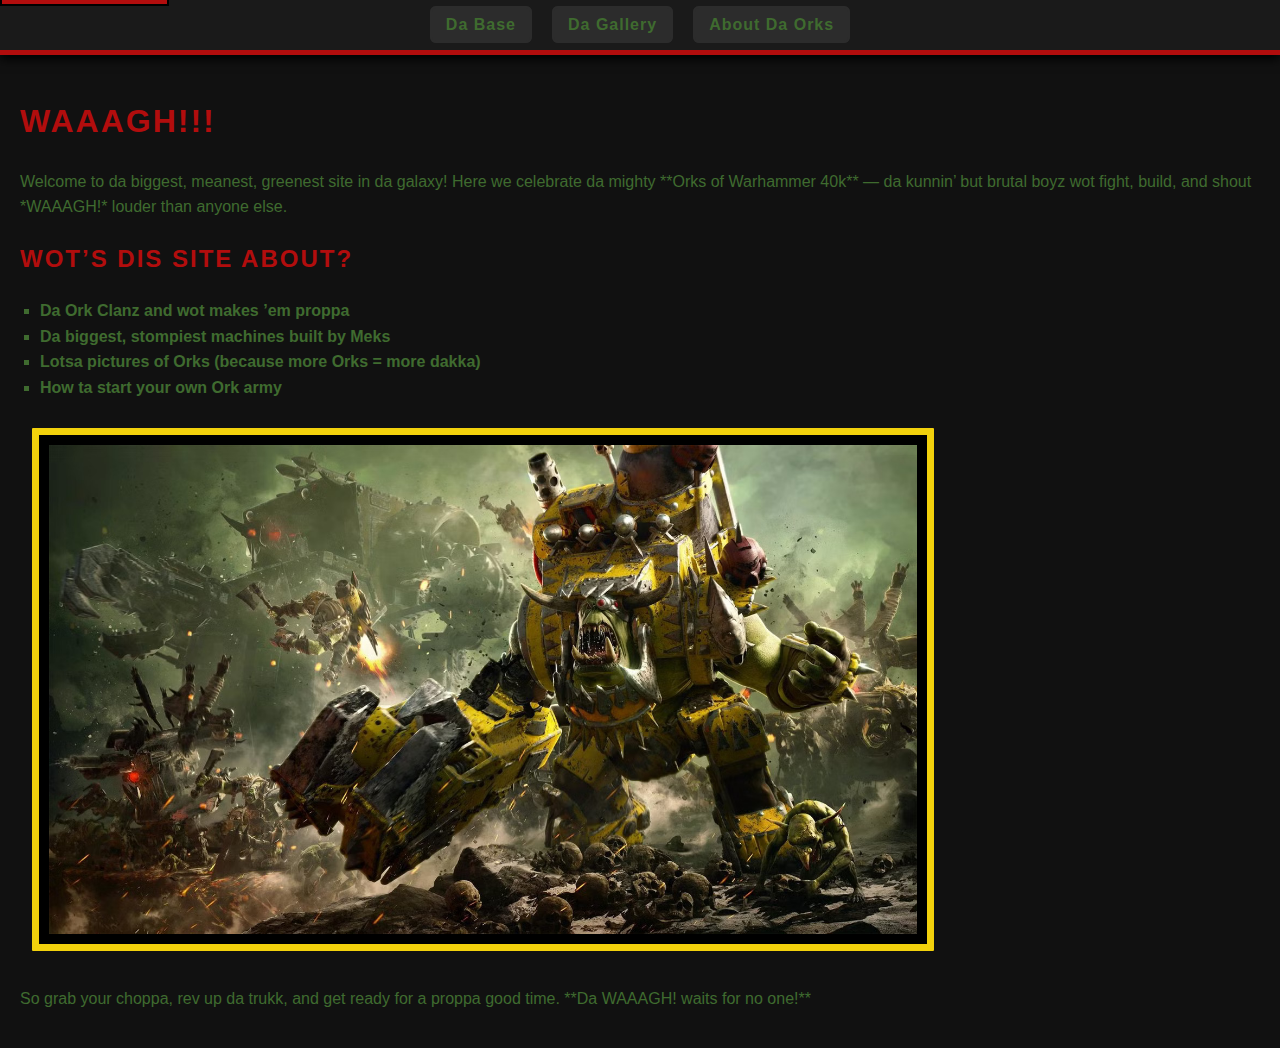
<file: index.html>
<!DOCTYPE html>
<html lang="en">
<head>
  <meta charset="UTF-8">
  <meta name="viewport" content="width=device-width, initial-scale=1.0">
  <title>Ork Waaagh! Home</title>
  <link rel="stylesheet" href="style.css">
</head>

<body>
<!-- Skip link -->
<a href="#main-content" class="skip-link">Skip to Main Content</a>

<!-- Navigation using Flexbox -->
<nav class="navbar">
  <ul>
    <li><a href="index.html" aria-current="page">Da Base</a></li>
    <li><a href="gallery.html">Da Gallery</a></li>
    <li><a href="about.html">About Da Orks</a></li>
  </ul>
</nav>

<main id="main-content">
  <h1>WAAAGH!!!</h1>

  <p class="intro">
    Welcome to da biggest, meanest, greenest site in da galaxy!
    Here we celebrate da mighty **Orks of Warhammer 40k** — da kunnin’ but brutal boyz wot fight, build, and shout *WAAAGH!* louder than anyone else.
  </p>

  <h2>Wot’s Dis Site About?</h2>
  <ul class="ork-list">
    <li>Da Ork Clanz and wot makes ’em proppa</li>
    <li>Da biggest, stompiest machines built by Meks</li>
    <li>Lotsa pictures of Orks (because more Orks = more dakka)</li>
    <li>How ta start your own Ork army</li>
  </ul>

  <img src="images/1.jpg" alt="Ork warrior roaring in battle" class="styled-image">

  <p>
    So grab your choppa, rev up da trukk, and get ready for a proppa
    good time. **Da WAAAGH! waits for no one!**
  </p>
</main>

</body>
</html>
</file>
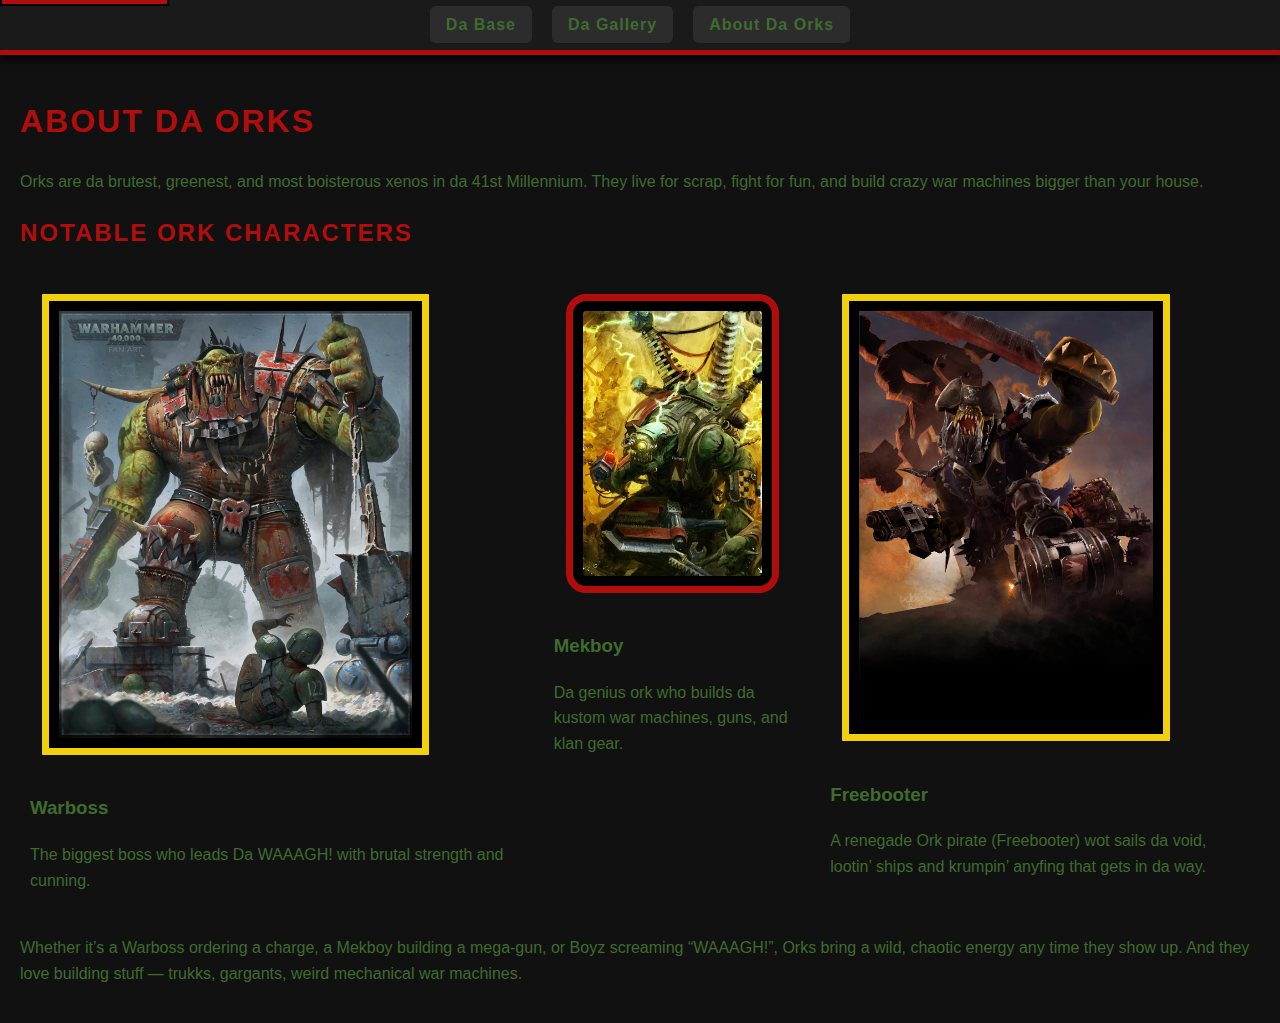
<file: about.html>
<!DOCTYPE html>
<html lang="en">
<head>
  <meta charset="UTF-8" />
  <meta name="viewport" content="width=device-width, initial-scale=1.0" />
  <title>About Da Orks</title>
  <link rel="stylesheet" href="style.css" />
</head>
<body>
<a href="#main-content" class="skip-link">Skip to Main Content</a>

<nav class="navbar">
  <ul>
    <li><a href="index.html">Da Base</a></li>
    <li><a href="gallery.html">Da Gallery</a></li>
    <li><a href="about.html" aria-current="page">About Da Orks</a></li>
  </ul>
</nav>

<main id="main-content">
  <h1>About Da Orks</h1>

  <p>
    Orks are da brutest, greenest, and most boisterous xenos in da 41st Millennium.
    They live for scrap, fight for fun, and build crazy war machines bigger than your house.
  </p>

  <h2>Notable Ork Characters</h2>
  <div class="flex-images about-characters">
    <div class="character-card">
      <img src="images/8.jpg" alt="Ork Warboss" class="styled-image">
      <h3>Warboss</h3>
      <p>The biggest boss who leads Da WAAAGH! with brutal strength and cunning.</p>
    </div>
    <div class="character-card">
      <img src="images/9.png" alt="Ork Mekboy" class="styled-image">
      <h3>Mekboy</h3>
      <p>Da genius ork who builds da kustom war machines, guns, and klan gear.</p>
    </div>
    <div class="character-card">
      <img src="images/10.png" alt="Ork Freebooter Pirate" class="styled-image">
      <h3>Freebooter</h3>
      <p>A renegade Ork pirate (Freebooter) wot sails da void, lootin’ ships and krumpin’ anyfing that gets in da way.</p>
    </div>
  </div>

  <p>
    Whether it’s a Warboss ordering a charge, a Mekboy building a mega-gun, or Boyz
    screaming “WAAAGH!”, Orks bring a wild, chaotic energy any time they show up.
    And they love building stuff — trukks, gargants, weird mechanical war machines.
  </p>
</main>
</body>
</html>
</file>
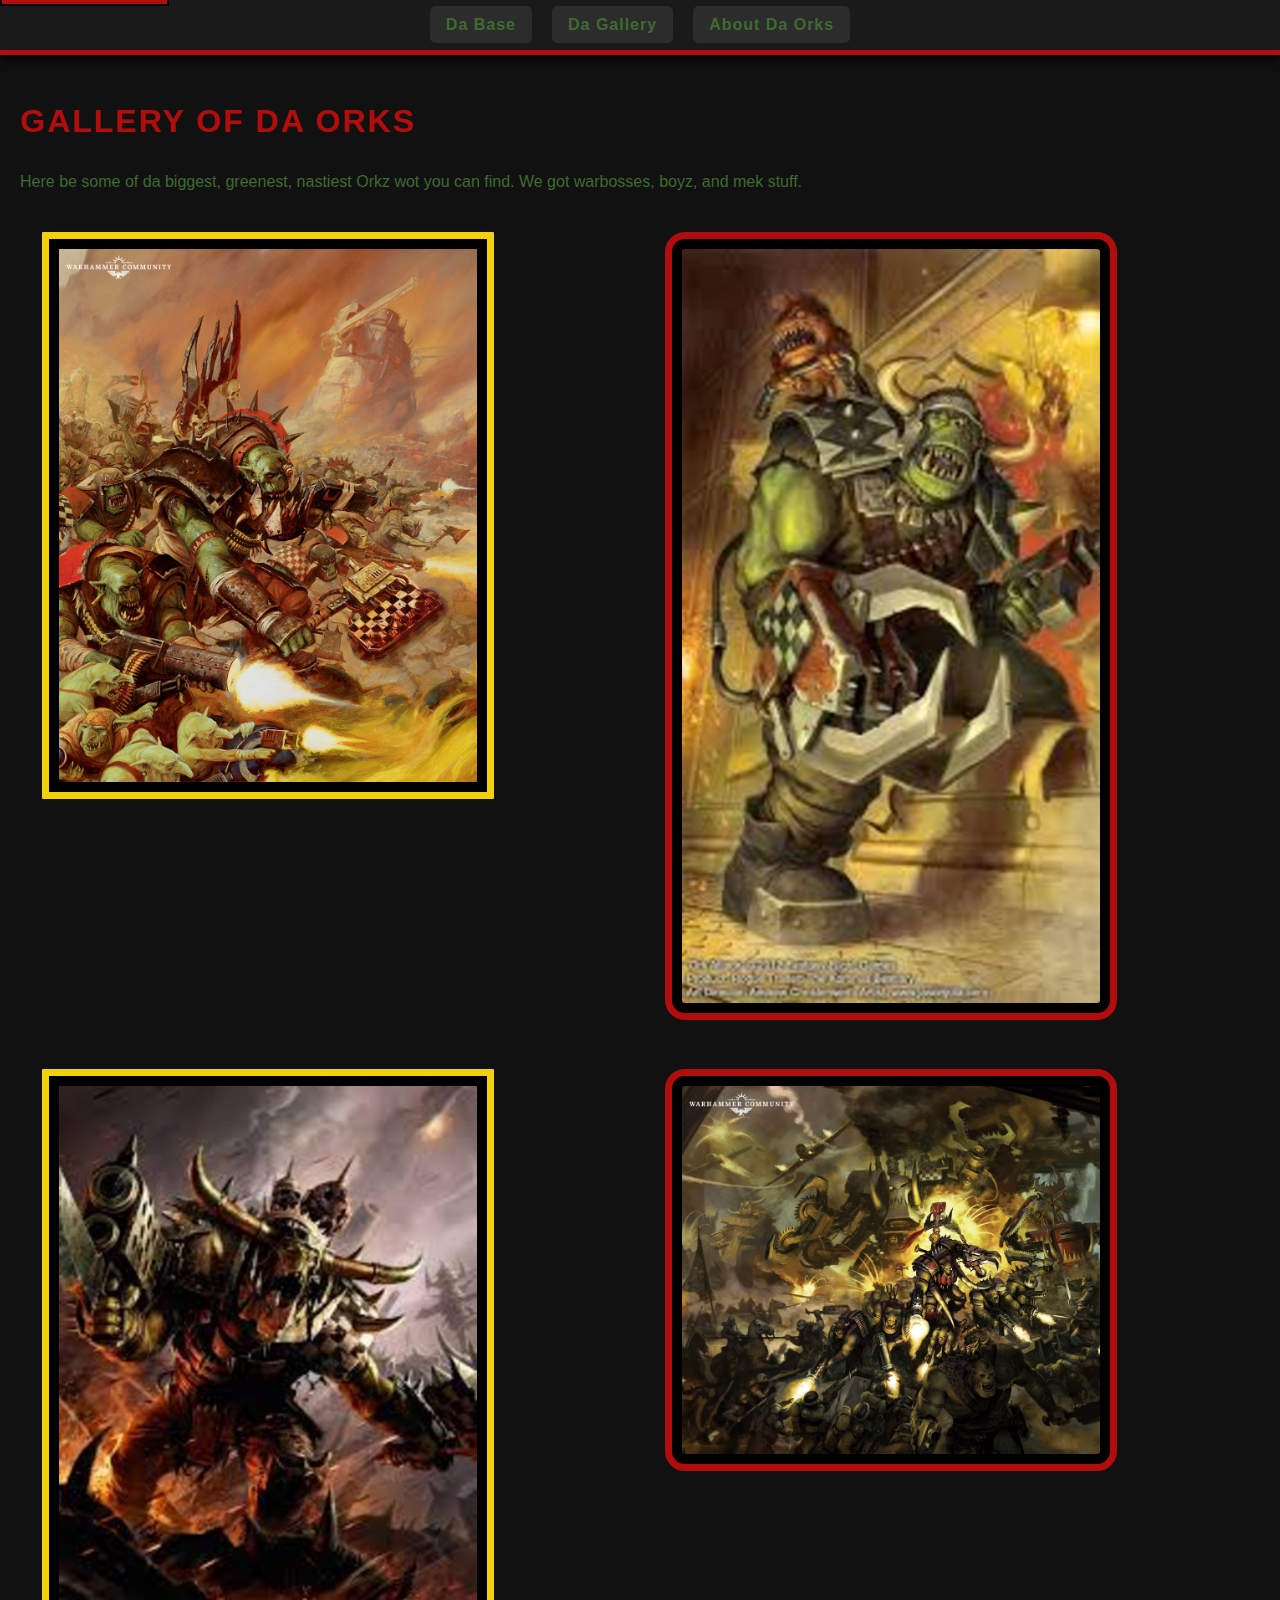
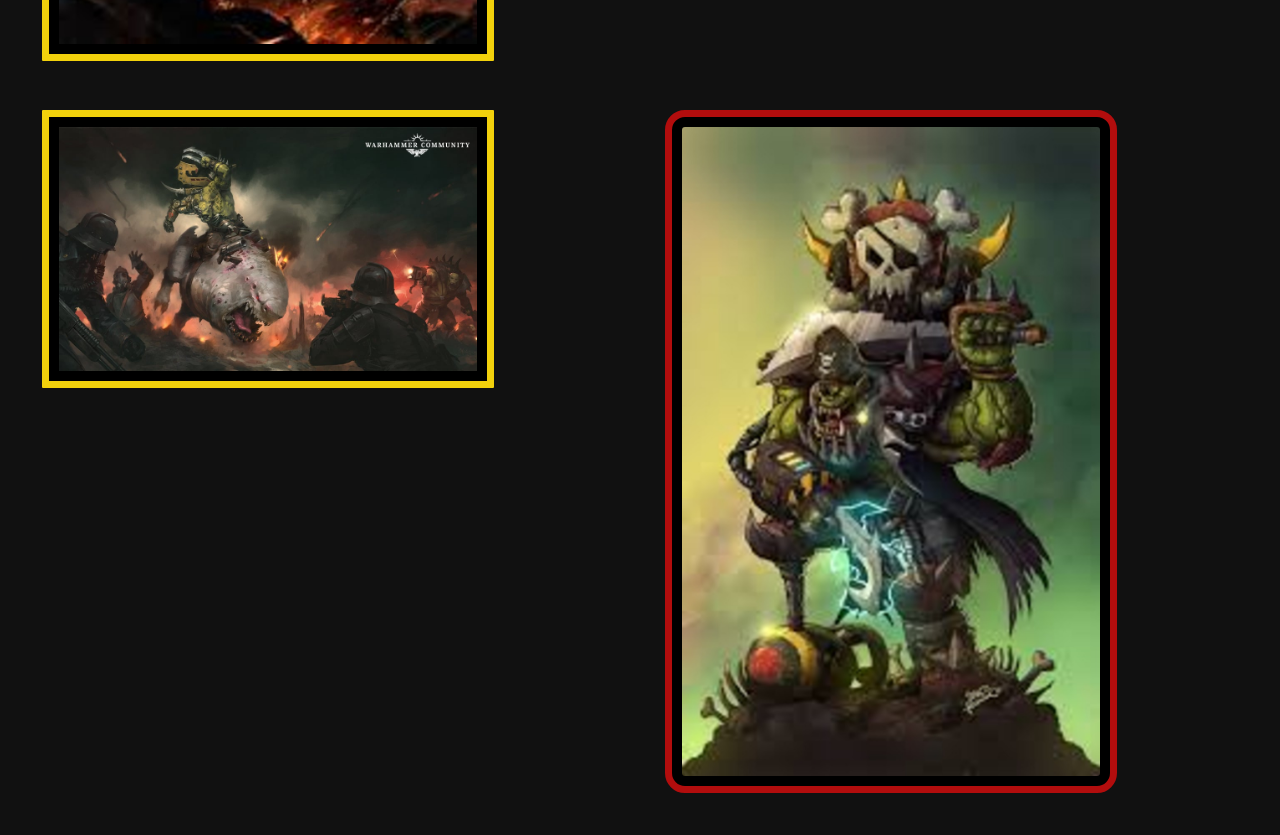
<file: gallery.html>
<!DOCTYPE html>
<html lang="en">
<head>
  <meta charset="UTF-8">
  <meta name="viewport" content="width=device-width, initial-scale=1.0">
  <title>Da Orky Gallery</title>
  <link rel="stylesheet" href="style.css">
</head>
<body>
<a href="#main-content" class="skip-link">Skip to Main Content</a>

<nav class="navbar">
  <ul>
    <li><a href="index.html">Da Base</a></li>
    <li><a href="gallery.html" aria-current="page">Da Gallery</a></li>
    <li><a href="about.html">About Da Orks</a></li>
  </ul>
</nav>

<main id="main-content">
  <h1>Gallery of Da Orks</h1>
  <p>Here be some of da biggest, greenest, nastiest Orkz wot you can find. We got warbosses, boyz, and mek stuff.</p>

  <div class="gallery-grid">
    <img src="images/2.jpg" alt="Ork warboss charging into battle" class="styled-image">
    <img src="images/3.jpg" alt="Ork boy with power claw" class="styled-image">
    <img src="images/4.jpg" alt="Ork boy with shoota" class="styled-image">
    <img src="images/5.jpg" alt="Orks in battle with big Mek" class="styled-image">
    <img src="images/6.jpg" alt="Ork riding squig into battle" class="styled-image">
    <img src="images/7.jpg" alt="Piraty Ork boy" class="styled-image">
  </div>
</main>
</body>
</html>
</file>
<file: style.css>
/* ================================
   GLOBAL ORK THEME VARIABLES
   ================================ */
:root {
    --ork-green: #3f6b2f;       /* Classic Ork skin tone */
    --ork-red: #b20d0d;         /* Evil Sunz red */
    --ork-yellow: #f2d10c;      /* Bad Moons yellow */
    --metal-gray: #2c2c2c;      /* Dark steel */
    --dark-metal: #1a1a1a;      /* Deeper metal */
    --dirty-gray: #111;         /* Grimdark background */
}

/* ================================
   BODY STYLING
   ================================ */
body {
    background-color: var(--dirty-gray);
    color: var(--ork-green);
    font-family: Arial, Helvetica, sans-serif;
    line-height: 1.6;
    margin: 0;
}

/* ================================
   SKIP LINK (accessible)
   ================================ */
.skip-link {
    position: absolute;
    top: -40px;
    left: 0;
    background: var(--ork-red);
    color: white;
    padding: 8px;
    z-index: 100;
    text-decoration: none;
    border: 2px solid black;
}
.skip-link:focus {
    top: 0;
}

/* ================================
   HEADINGS – ORKY STYLE
   ================================ */
h1, h2 {
    font-family: Impact, Haettenschweiler, 'Arial Black', sans-serif;
    text-transform: uppercase;
    letter-spacing: 2px;
    color: var(--ork-red);
}

/* ================================
   NAVIGATION (Flexbox requirement)
   ================================ */
.navbar ul {
    display: flex;
    gap: 20px;
    list-style: none;
    background-color: var(--dark-metal);
    padding: 12px;
    margin: 0;
    justify-content: center;
    border-bottom: 5px solid var(--ork-red);
    box-shadow: 0 4px 10px #000;
}

.navbar ul li a {
    color: var(--ork-green);
    text-decoration: none;
    padding: 8px 14px;
    border-radius: 6px;
    font-weight: bold;
    letter-spacing: 1px;
    border: 2px solid var(--metal-gray);
    background-color: var(--metal-gray);
}

.navbar ul li a:hover {
    background-color: var(--ork-red);
    border-color: black;
    transform: scale(1.07) rotate(-1.5deg);
    transition: 0.2s ease-in-out;
}

/* ================================
   IMAGE STYLING (Box Model requirement)
   ================================ */
.styled-image {
    border: 7px solid var(--ork-yellow);
    padding: 10px;
    border-radius: 1px;
    max-width: 70%;
    height: auto;
    margin: 12px;
    background-color: #000;
    transition: transform 0.3s ease;
}

/* Hover requirement */
.styled-image:hover {
    transform: scale(1.2);
}

/* ================================
   GALLERY GRID (Grid requirement)
   ================================ */
.gallery-grid {
    display: grid;
    grid-template-columns: repeat(2, 1fr);
    gap: 25px;
    padding: 10px;
    border-color: var(--ork-yellow);
}

/* nth-child requirement for gallery */
.gallery-grid img:nth-child(2n) {
    border-radius: 20px;
    border-color: var(--ork-red);
}

/* ================================
   FLEX IMAGES (About page requirement)
   ================================ */
.flex-images {
    display: flex;
    gap: 20px;
    padding: 10px;
    border-color: var(--ork-yellow);
}

.flex-images .character-card:nth-child(2n) img {
    border-radius: 20px;
    border-color: var(--ork-red);
}

/* ================================
   ORK-LIST STYLING
   ================================ */
.ork-list {
    list-style-type: square;
    color: var(--ork-green);
    font-weight: bold;
    padding-left: 20px;
}

/* ================================
   PAGE SPACING
   ================================ */
main {
    padding: 20px;
}
</file>
